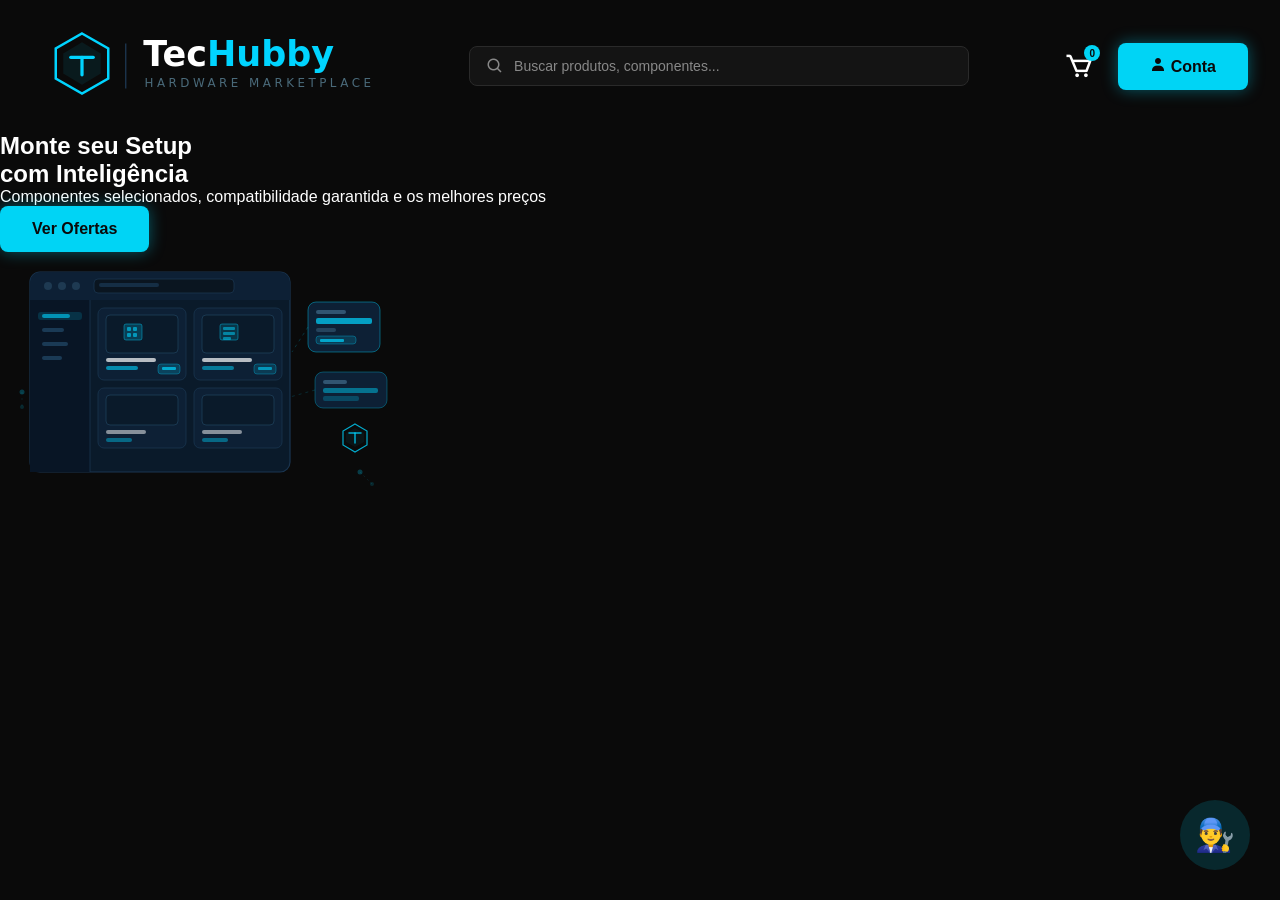
<file: index.html>
<!DOCTYPE html>
<html lang="pt-br">
<head>
    <meta charset="UTF-8">
    <meta name="viewport" content="width=device-width, initial-scale=1.0">
    <link rel="stylesheet" href="css/EstiloGeral.css">
    <link rel="shortcut icon" href="imagens/favicon.svg" type="image/x-icon">
    <link href='https://unpkg.com/boxicons@2.1.4/css/boxicons.min.css'rel='stylesheet'> 
    <title>TecHub</title>
</head>
<body>
    <header class="nav_bar">
        <nav class="logo">
            <a href="/index.html">
                <img src="imagens/logo.svg" alt="Logo do TecHub">
            </a>
        </nav>

        <nav class="barra_pesquisa">
            <i class='bx bx-search'></i>
            <input type="text" placeholder="Buscar produtos, componentes...">
        </nav>

        <nav>
            <ul class="menu_lateral">
                <li class="menu_item">
                    <a href="" class="nav_icon" aria-label="Carrinho">
                        <i class='bx bx-cart'></i>
                        <span class="cart_badge">0</span>
                    </a>
                </li>
                <li class="menu_item">
                    <a href="paginas/conta.html" class="btn">
                        <i class='bx bxs-user'></i>
                        <span>Conta</span>
                    </a>
                </li>
            </ul>
        </nav>
    </header>
    <section class="hero">
        <div class="hero__inner">
            <div class="hero__content">
                <h1 class="hero__title">Monte seu Setup<br>com <span>Inteligência</span></h1>
                <p class="hero__subtitle">Componentes selecionados, compatibilidade garantida e os melhores preços</p>
                <a href="#ofertas" class="btn">Ver Ofertas</a>
            </div>
            <div class="hero__image">
                <img src="imagens/hero-illustration.svg" alt="hero-illustration" aria-hidden="true" width="400">
            </div>
        </div>
    </section>
    <main></main>
    <footer></footer>
    <a href="paginas/bot.html" class="btn__avatar">
        <div class="index__avatar">👨‍🔧</div>
    </a>
</body>
</html>
</file>
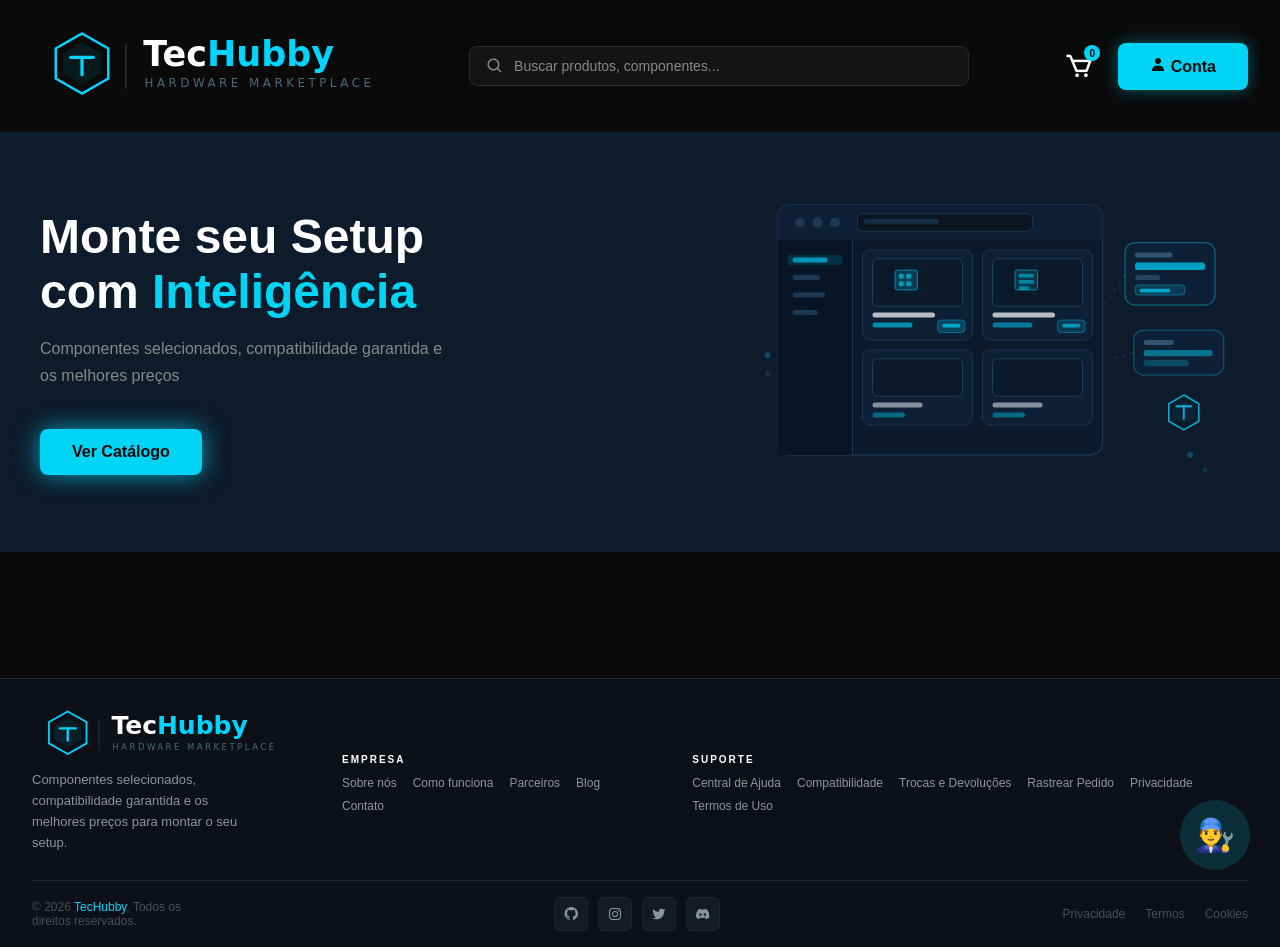
<file: paginas/index.html>
<!DOCTYPE html>
<html lang="pt-br">
<head>
    <meta charset="UTF-8">
    <meta name="viewport" content="width=device-width, initial-scale=1.0">
    <link rel="stylesheet" href="../css/EstiloGeral.css">
    <link rel="stylesheet" href="../css/EstiloIndex.css">
    <link rel="shortcut icon" href="../imagens/favicon.svg" type="image/x-icon">
    <link href='https://unpkg.com/boxicons@2.1.4/css/boxicons.min.css'rel='stylesheet'> 
    <title>TecHub</title>
</head>
<body>
    <div id="header"></div>
    <section class="hero">
        <div class="hero__inner">
            <div class="hero__content">
                <h1 class="hero__title">Monte seu Setup<br>com <span>Inteligência</span></h1>
                <p class="hero__subtitle">Componentes selecionados, compatibilidade garantida e os melhores preços</p>
                <!-- <a href="../php/redirect_catalogo.php" style="background-color: rgb(255, 123, 0);" class="btn">BAIXAR</a> -->
                <a href="catalogo.html" class="btn" >Ver Catálogo</a>
            </div>
            <div class="hero__image">
                <img src="../imagens/hero-illustration.svg" alt="hero-illustration" aria-hidden="true" width="400">
            </div>
        </div>
    </section>
    <main>
    </main>
    <br>
    <br>
    <br>
    <br>
    <br>
    <br>
    <br>
    <footer class="th-footer">
        <div class="th-footer-inner">
            <div class="th-footer-main">
                <div>
                    <div class="th-brand">
                        <img src="../imagens/logo.svg" alt="TecHubby Logo" class="th-brand-logo">
                    </div>

                    <p class="th-brand-desc">Componentes selecionados, compatibilidade garantida e os melhores preços para montar o seu setup.</p>
                </div>
                
                <div class="th-links-horizontal">
                    <div class="th-col">
                        <p class="th-col-title">Empresa</p>
                        <div class="th-col-links-row">
                            <a href="#">Sobre nós</a>
                            <a href="#">Como funciona</a>
                            <a href="#">Parceiros</a>
                            <a href="#">Blog</a>
                            <a href="#">Contato</a>
                        </div>
                    </div>
                    <div class="th-col">
                        <p class="th-col-title">Suporte</p>
                        <div class="th-col-links-row">
                            <a href="#">Central de Ajuda</a>
                            <a href="#">Compatibilidade</a>
                            <a href="#">Trocas e Devoluções</a>
                            <a href="#">Rastrear Pedido</a>
                            <a href="#">Privacidade</a>
                            <a href="#">Termos de Uso</a>
                        </div>
                    </div>
                </div>
            </div>
            <div class="th-bottom">
                <p class="th-bottom-left">© 2026 <span>TecHubby</span>. Todos os direitos reservados.</p>

                <div class="th-socials">
                    <a href="#" class="th-social-btn" aria-label="GitHub"><i class="bx bxl-github"></i></a>
                    <a href="#" class="th-social-btn" aria-label="Instagram"><i class="bx bxl-instagram"></i></a>
                    <a href="#" class="th-social-btn" aria-label="Twitter"><i class="bx bxl-twitter"></i></a>
                    <a href="#" class="th-social-btn" aria-label="Discord"><i class="bx bxl-discord-alt"></i></a>
                </div>
                
                <div class="th-bottom-right">
                    <a href="#">Privacidade</a>
                    <a href="#">Termos</a>
                    <a href="#">Cookies</a>
                </div>
            </div>
        </div>
    </footer>

    <a href="bot.html" class="btn__avatar">
        <div class="index__avatar">👨‍🔧</div>
    </a>

    <script src="/js/header.js"></script>
</body>
</html>
</file>
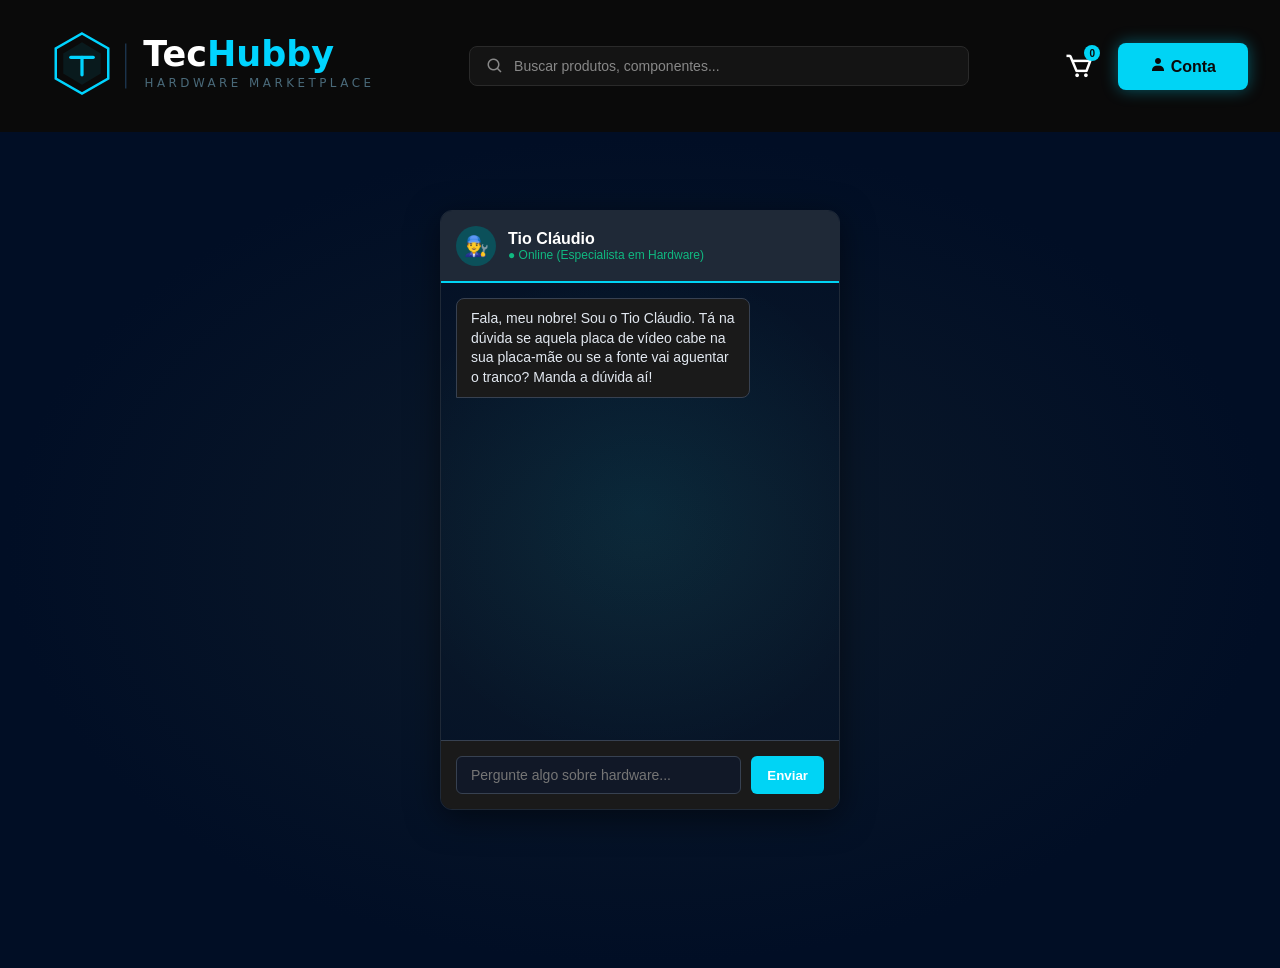
<file: paginas/bot.html>
<!DOCTYPE html>
<html lang="pt-br">
<head>
    <meta charset="UTF-8">
    <meta name="viewport" content="width=device-width, initial-scale=1.0">
    <link rel="stylesheet" href="../css/EstiloGeral.css">
    <link rel="stylesheet" href="../css/EstiloBot.css">
    <link rel="shortcut icon" href="../imagens/favicon.svg" type="image/x-icon">
    <link href='https://unpkg.com/boxicons@2.1.4/css/boxicons.min.css'rel='stylesheet'> 
    <title>Tio Cláudio — TecHubby</title>
</head>
<body>
    <div id="header"></div>
    <main class="chat-main">
        <div class="chat-container">
            <div class="chat-header">
                <div class="avatar">👨‍🔧</div>
                <div class="header-info">
                    <h2>Tio Cláudio</h2>
                    <p>● Online (Especialista em Hardware)</p>
                </div>
            </div>
            <div class="chat-messages" id="chat-messages">
                <div class="message bot">
                    Fala, meu nobre! Sou o Tio Cláudio. Tá na dúvida se aquela placa de vídeo cabe na sua placa-mãe ou se a fonte vai aguentar o tranco? Manda a dúvida aí!
                </div>
            </div>
            <div class="chat-input-area">
                <input type="text" id="chat-input" placeholder="Pergunte algo sobre hardware..." autocomplete="off">
                <button id="send-btn" onclick="enviarMensagem()">Enviar</button>
            </div>
        </div>
    </main>

    <script>
        const chatMessages = document.getElementById('chat-messages');
        const chatInput = document.getElementById('chat-input');
        const sendBtn = document.getElementById('send-btn');

        // Escuta o botão 'Enter' no teclado para enviar a mensagem
        chatInput.addEventListener('keypress', function(e) {
            if (e.key === 'Enter') {
                enviarMensagem();
            }
        });

        // Função responsável por gerenciar o fluxo de envio e resposta
        async function enviarMensagem() {
            const messageText = chatInput.value.trim();
            if (!messageText) return;

            // 1. Desabilita o campo e o botão enquanto a IA pensa
            chatInput.disabled = true;
            sendBtn.disabled = true;

            // 2. Adiciona a mensagem do usuário na tela
            appendMessage(messageText, 'user');
            chatInput.value = '';

            // 3. Adiciona um balão temporário de "digitando..."
            const typingBubble = appendMessage('Tio Cláudio está analisando o setup...', 'bot');

            try {
                // 4. Faz a requisição AJAX (Fetch) para o seu microsserviço Python/Gemini
                const response = await fetch('http://localhost:8080/api/tio-claudio/chat', {
                    method: 'POST',
                    headers: {
                        'Content-Type': 'application/json'
                    },
                    body: JSON.stringify({
                        user_id: 1, // ID estático para teste
                        message: messageText,
                        product_id: 1 // ID do produto simulado (ex: uma placa-mãe do seu banco)
                    })
                });

                if (!response.ok) {
                    throw new Error('Erro na resposta do servidor.');
                }

                const data = await response.json();

                // 5. Remove o balão de carregamento e insere a resposta real do Tio Cláudio
                typingBubble.remove();
                appendMessage(data.reply, 'bot');

            } catch (error) {
                console.error(error);
                typingBubble.remove();
                appendMessage('Deu ruim aqui no meu circuito! Tenta mandar de novo, chefe.', 'bot');
            } finally {
                // 6. Reativa os campos para a próxima pergunta
                chatInput.disabled = false;
                sendBtn.disabled = false;
                chatInput.focus();
            }
        }

        // Função auxiliar para renderizar as mensagens na tela
        function appendMessage(text, sender) {
            const messageDiv = document.createElement('div');
            messageDiv.classList.add('message', sender);
            messageDiv.innerText = text;
            chatMessages.appendChild(messageDiv);
            
            // Faz o scroll automático para a última mensagem
            chatMessages.scrollTop = chatMessages.scrollHeight;
            
            return messageDiv;
        }
    </script>
    <script src="/js/header.js"></script>
</body>
</html>
</file>
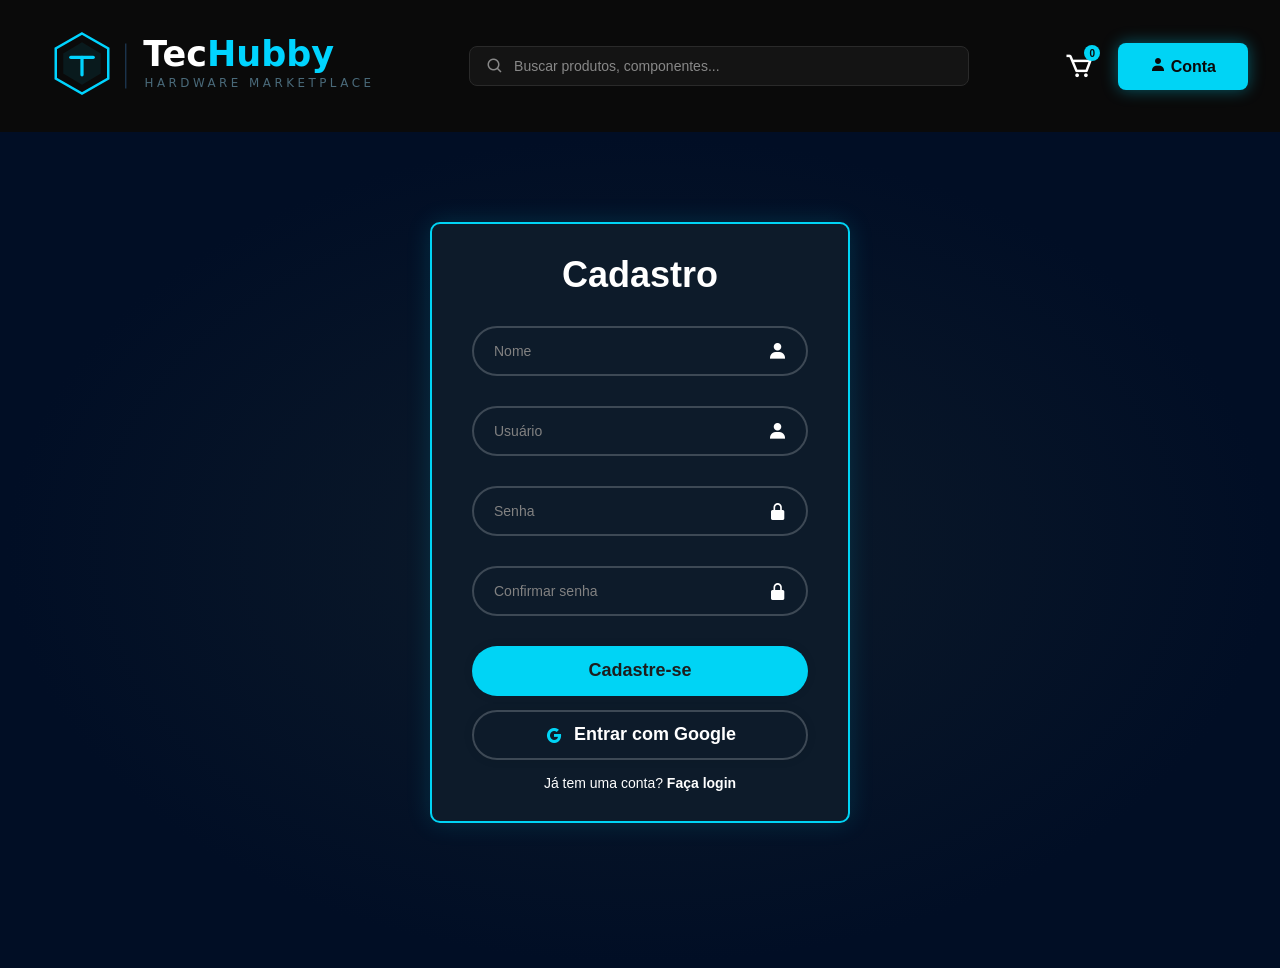
<file: paginas/cadastro.html>
<!DOCTYPE html>
<html lang="pt-br">
<head>
    <meta charset="UTF-8">
    <meta name="viewport" content="width=device-width, initial-scale=1.0">
    <link href='https://unpkg.com/boxicons@2.1.4/css/boxicons.min.css' rel='stylesheet'>
    <link rel="stylesheet" href="../css/EstiloGeral.css">
    <link rel="stylesheet" href="../css/EstiloConta.css">
    <link rel="shortcut icon" href="../imagens/favicon.svg" type="image/x-icon">
    <title>Cadastro — TecHubby</title>
</head>
<body>
    <div id="header"></div>
    <main class="container_geral">
        <form class="container_body" action="../php/cadastro.php" method="post">
            <div class="container">
                <h1>Cadastro</h1>

                <div class="input_box">
                    <input type="text" name="nome" placeholder="Nome" required>
                    <i class="bx bxs-user"></i>
                </div>


                <div class="input_box">
                    <input type="email" name="email" placeholder="Usuário" required>
                    <i class="bx bxs-user"></i>
                </div>

                <div class="input_box">
                    <input type="password" name="senha" placeholder="Senha" required>
                    <i class="bx bxs-lock-alt"></i>
                </div>

                <div class="input_box">
                    <input type="password" name="senha_confirmar" placeholder="Confirmar senha" required>
                    <i class="bx bxs-lock-alt"></i>
                </div>

                <button type="submit" class="btn botao_login">Cadastre-se</button>

                <button type="button" class="btn botao_google" aria-label="Entrar com Google">
                    <i class='bx bxl-google'></i>
                    Entrar com Google
                </button>

                <div class="link_registrar">
                    <p>Já tem uma conta? <a href="conta.html">Faça login</a></p>
                </div>
            </div>
        </form>
    </main>
    <script src="/js/header.js"></script>
</body>
</html>
</file>
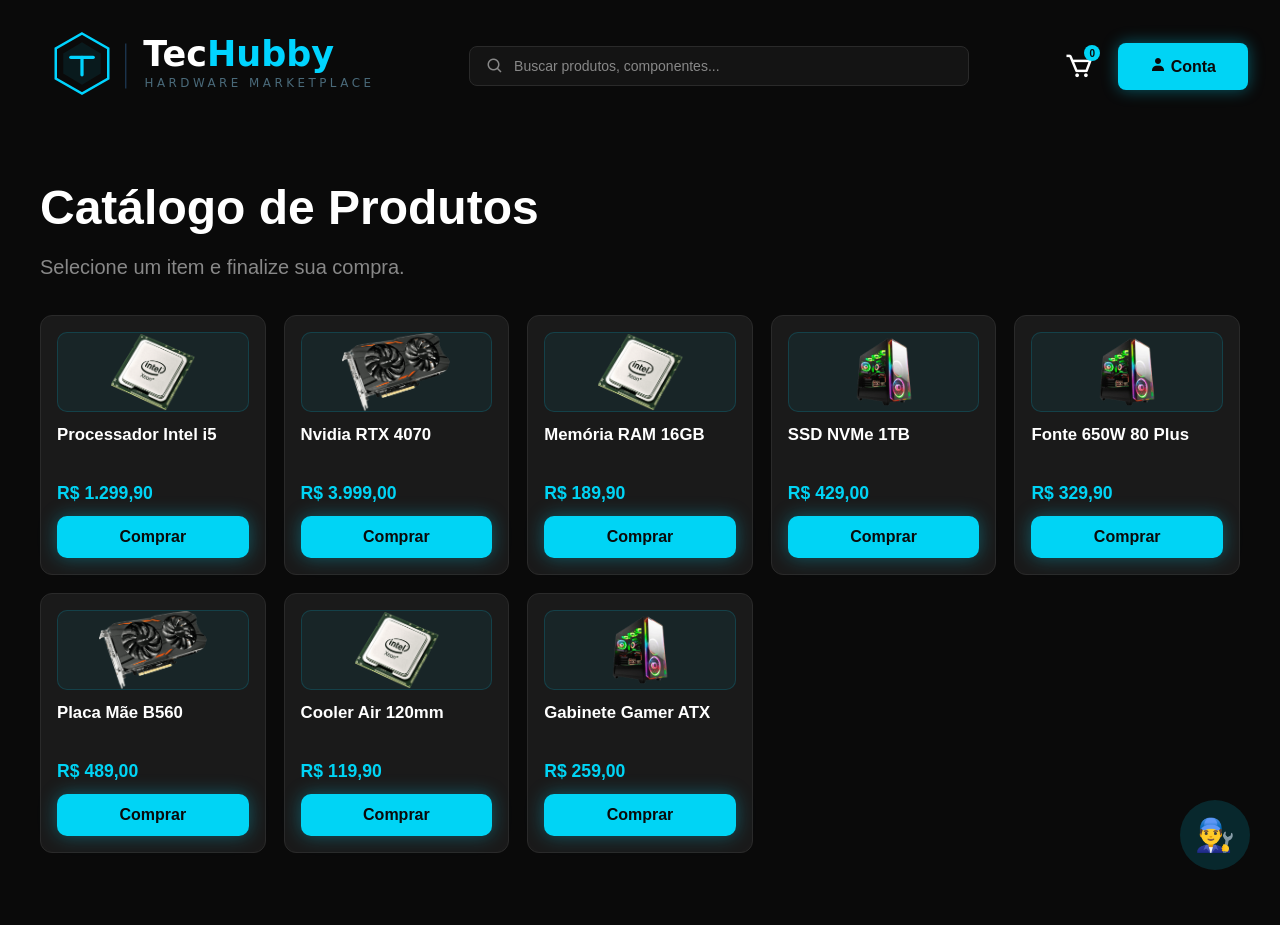
<file: paginas/catalogo.html>
<!DOCTYPE html>
<html lang="pt-br">
<head>
    <meta charset="UTF-8">
    <meta name="viewport" content="width=device-width, initial-scale=1.0">
    <link rel="stylesheet" href="../css/EstiloGeral.css">
    <link rel="stylesheet" href="../css/EstiloCatalogo.css">
    <link rel="shortcut icon" href="../imagens/favicon.svg" type="image/x-icon">
    <link href='https://unpkg.com/boxicons@2.1.4/css/boxicons.min.css'rel='stylesheet'>
    <title>Catálogo — TecHubby</title>
</head>
<body>
    <div id="header"></div>
    <main>
        <section class="produtos" id="ofertas">
            <div class="produtos__header">
                <h2 class="produtos__title">Catálogo de Produtos</h2>
                <p class="produtos__subtitle">Selecione um item e finalize sua compra.</p>
            </div>

            <div class="produtos__grid" aria-label="Catálogo de produtos">
                <article class="produto_card">
                    <div class="produto_card__img">
                        <img src="../imagens/hardware/processador.png" alt="Imagem do produto: Processador Intel i5">
                    </div>
                    <h3 class="produto_card__name">Processador Intel i5</h3>
                    <div class="produto_card__price">R$ 1.299,90</div>
                    <a href="#produto1" class="produto_card__buy btn" role="button">Comprar</a>
                </article>

                <article class="produto_card">
                    <div class="produto_card__img">
                        <img src="../imagens/hardware/placa_de_video.png" alt="Imagem do produto: Nvidia RTX 4070">
                    </div>
                    <h3 class="produto_card__name">Nvidia RTX 4070</h3>
                    <div class="produto_card__price">R$ 3.999,00</div>
                    <a href="#produto2" class="produto_card__buy btn" role="button">Comprar</a>
                </article>

                <article class="produto_card">
                    <div class="produto_card__img">
                        <img src="../imagens/hardware/processador.png" alt="Imagem do produto: Memória RAM 16GB">
                    </div>
                    <h3 class="produto_card__name">Memória RAM 16GB</h3>
                    <div class="produto_card__price">R$ 189,90</div>
                    <a href="#produto3" class="produto_card__buy btn" role="button">Comprar</a>
                </article>

                <article class="produto_card">
                    <div class="produto_card__img">
                        <img src="../imagens/hardware/gabinete.png" alt="Imagem do produto: SSD NVMe 1TB">
                    </div>
                    <h3 class="produto_card__name">SSD NVMe 1TB</h3>
                    <div class="produto_card__price">R$ 429,00</div>
                    <a href="#produto4" class="produto_card__buy btn" role="button">Comprar</a>
                </article>

                <article class="produto_card">
                    <div class="produto_card__img">
                        <img src="../imagens/hardware/gabinete.png" alt="Imagem do produto: Fonte 650W 80 Plus">
                    </div>
                    <h3 class="produto_card__name">Fonte 650W 80 Plus</h3>
                    <div class="produto_card__price">R$ 329,90</div>
                    <a href="#produto5" class="produto_card__buy btn" role="button">Comprar</a>
                </article>

                <article class="produto_card">
                    <div class="produto_card__img">
                        <img src="../imagens/hardware/placa_de_video.png" alt="Imagem do produto: Placa Mãe B560">
                    </div>
                    <h3 class="produto_card__name">Placa Mãe B560</h3>
                    <div class="produto_card__price">R$ 489,00</div>
                    <a href="#produto6" class="produto_card__buy btn" role="button">Comprar</a>
                </article>

                <article class="produto_card">
                    <div class="produto_card__img">
                        <img src="../imagens/hardware/processador.png" alt="Imagem do produto: Cooler Air 120mm">
                    </div>
                    <h3 class="produto_card__name">Cooler Air 120mm</h3>
                    <div class="produto_card__price">R$ 119,90</div>
                    <a href="#produto7" class="produto_card__buy btn" role="button">Comprar</a>
                </article>

                <article class="produto_card">
                    <div class="produto_card__img">
                        <img src="../imagens/hardware/gabinete.png" alt="Imagem do produto: Gabinete Gamer ATX">
                    </div>
                    <h3 class="produto_card__name">Gabinete Gamer ATX</h3>
                    <div class="produto_card__price">R$ 259,00</div>
                    <a href="#produto8" class="produto_card__buy btn" role="button">Comprar</a>
                </article>
            </div>
        </section>
    </main>

    <a href="bot.html" class="btn__avatar">
        <div class="index__avatar">👨‍🔧</div>
    </a>
    <script src="/js/header.js"></script>
</body>
</html>
</file>
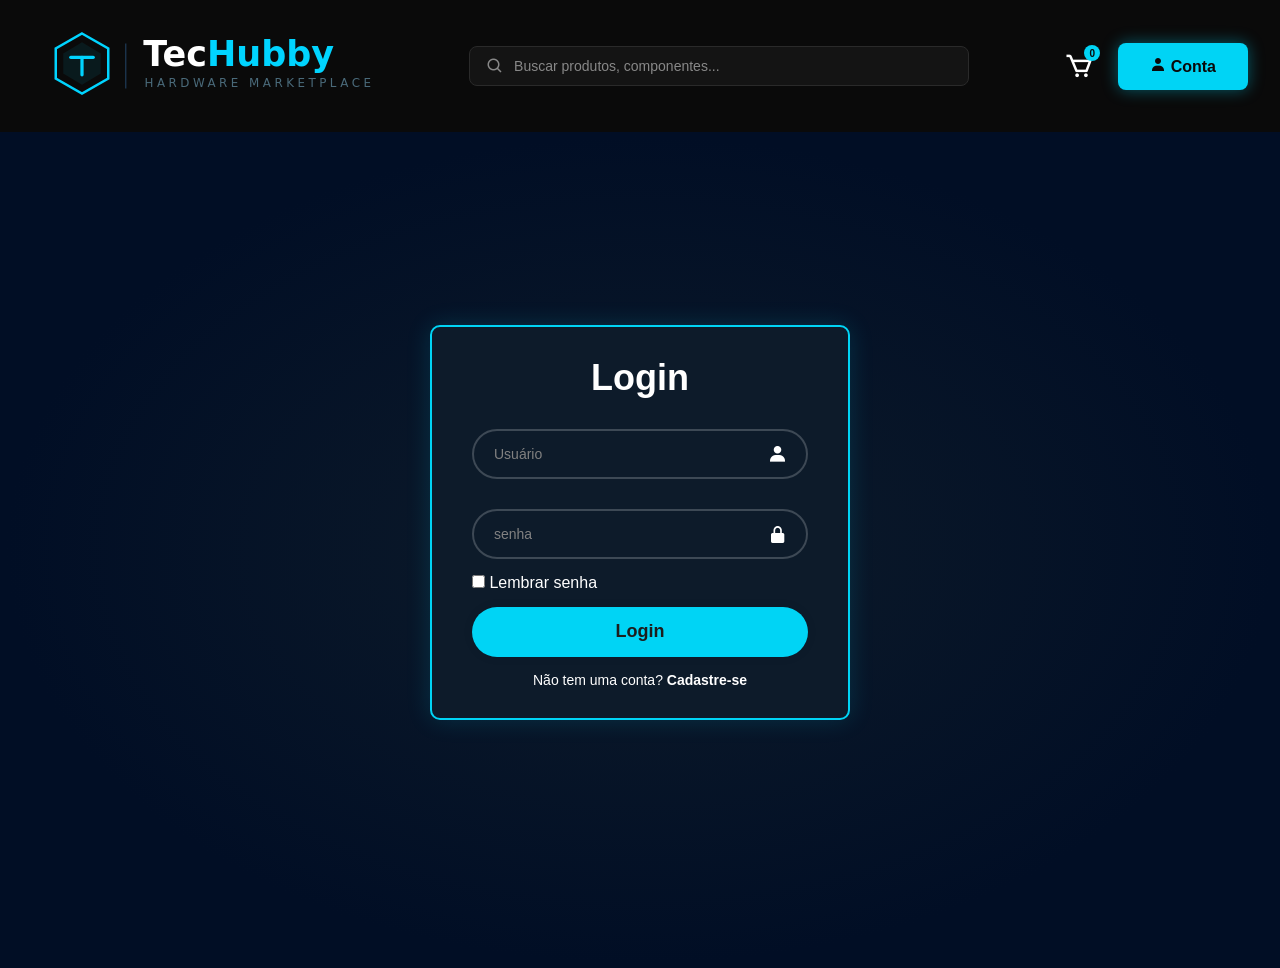
<file: paginas/conta.html>
<!DOCTYPE html>
<html lang="pt-br">
<head>
    <meta charset="UTF-8">
    <meta name="viewport" content="width=device-width, initial-scale=1.0">
    <link href='https://unpkg.com/boxicons@2.1.4/css/boxicons.min.css'rel='stylesheet'> 
    <link rel="stylesheet" href="../css/EstiloGeral.css">
    <link rel="stylesheet" href="../css/EstiloConta.css">
    <link rel="shortcut icon" href="../imagens/favicon.svg" type="image/x-icon">
    <title>Conta — TecHubby</title>
</head>
<body>
    <div id="header"></div>
    <main class="container_geral">
        <form class="container_body" action="../php/login.php" method="post">
            <div class="container">
                <h1>Login</h1>

                <div class="input_box">
                    <input type="email" name="email" placeholder="Usuário" required>
                    <i class="bx bxs-user"></i>
                </div>

                <div class="input_box">
                    <input type="password" name="senha" placeholder="senha" required>
                    <i class="bx bxs-lock-alt"></i>
                </div>

                <div class="lembrar_senha">
                    <label for="">
                        <input type="checkbox">
                        Lembrar senha
                    </label>
                </div>

                <button type="submit" class="btn botao_login">Login</button>

                <div class="link_registrar">
                    <p>Não tem uma conta? <a href="cadastro.html">Cadastre-se</a></p>
                </div>
            </div>
        </form>
    </main>
    <script src="/js/header.js"></script>
</body>
</html>
</file>
<file: css/EstiloGeral.css>
:root {
/* BACKGROUNDS */
--bg-primary:#0a0a0a;   /* fundo geral da página */
--bg-card:#1a1a1a;   /* fundo dos cards de produto */
--bg-hero:#0d1b2a;   /* azul escuro da hero section */
--bg-navbar:#0a0a0a;   /* fundo da navbar */
--bg-footer:#0f0f0f;   /* fundo do footer */
--bg-input:#141414;   /* fundo da barra de busca */
--bg-badge:transparent;

/* CORES PRINCIPAIS */

--cyan:#00d4f5;   /* cor de destaque principal */
--cyan-hover:#00bde0;   /* cyan escurecido para hover */
--cyan-glow:rgba(0, 212, 245, 0.15); /* brilho sutil cyan */

--white:#ffffff;   /* textos primários */
--gray-text:#888888;   /* textos secundários */
--gray-light:#b0b0b0;   /* textos terciários / placeholders */
--dark-border:#2a2a2a;   /* bordas de cards e divisores */
--dark-border-hover:#444444; /* borda ao hover nos cards */

/* TIPOGRAFIA */

--font-primary:'Segoe UI', 'Inter', sans-serif;
--fs-base:16px; /* tamanho base para textos */

/* NAV_BAR */

--navbar-height: 64px;

}

*{
    margin: 0;
    padding: 0;
    box-sizing: border-box;
}

html {
    scroll-behavior: smooth;
}

body {
    background-color: var(--bg-primary);
    color: var(--white);
    font-family: var(--font-primary);
    font-size: var(--fs-base);
}

a {
    color: inherit;
    text-decoration: none;
}

img {
    display: block;
    max-width: 100%;
}

button {
    cursor: pointer;
    border: none;
    background: none;
    font-family: var(--font-primary);
}

ul, ol {
    list-style: none;
}

.nav_bar {
    display: grid;
    grid-template-columns: auto 1fr auto;
    align-items: center;
    min-height: 90px;
    height: auto;
    padding: 1rem 2rem;
}

/* Logo */
.logo img {
    width: 350px;
}

/* Barra de pesquisa */
.barra_pesquisa {
    display: flex;
    align-items: center;
    gap: 10px;
    background-color: var(--bg-input);
    border: 1px solid var(--dark-border);
    border-radius: 8px;
    padding: 0 16px;
    height: 40px;
    transition: border-color 0.15s ease;
    width: 100%;
    max-width: 500px;
    justify-self: center;
}


.barra_pesquisa:focus-within {
    border-color: var(--cyan);
}

.barra_pesquisa i {
    font-size: 18px;
    color: var(--gray-text);
    flex-shrink: 0;
}

.barra_pesquisa input {
    background: none;
    border: none;
    outline: none;
    color: var(--white);
    font-size: 14px;
    font-family: var(--font-primary);
    width: 100%;
}

.barra_pesquisa input::placeholder {
    color: var(--gray-text);
}

/* Menu lateral */
.menu_lateral {
    display: flex;
    align-items: center;
    gap: 16px;
    justify-self: end;
}

/* Ícone carrinho */

.nav_icon {
    position: relative;
    display: flex;
    align-items: center;
    justify-content: center;
    font-size: 30px;
    color: var(--white);
    padding: 8px;
    border-radius: 8px;
    transition: color 0.15s ease, background-color 0.15s ease;
}

.nav_icon:hover {
    color: var(--cyan);
    background-color: rgba(0, 212, 245, 0.08);
}

.cart_badge {
    position: absolute;
    top: 2px;
    right: 2px;
    background-color: var(--cyan);
    color: #0a0a0a;
    font-size: 10px;
    font-weight: 700;
    width: 16px;
    height: 16px;
    border-radius: 50%;
    display: flex;
    align-items: center;
    justify-content: center;
}

/* BOTAO */
.btn {
    display: inline-block;
    background-color: var(--cyan);
    color: #0a0a0a;
    font-size: var(--fs-base);
    font-weight: 700;
    padding: 14px 32px;
    border-radius: 8px;
    box-shadow: 0 0 16px rgba(0, 212, 245, 0.4);
    text-decoration: none;
    border: none;
    cursor: pointer;
    font-family: var(--font-primary);
    transition: background-color 0.15s ease, transform 0.15s ease;
    max-width: 100%;
}

.btn:hover {
    background-color: var(--cyan-hover);
    transform: translateY(-2px);
    box-shadow: 0 0 24px rgba(0, 212, 245, 0.6);
}

.btn:active {
    transform: translateY(0);
}

.btn__avatar {
    width: 70px;
    height: 70px;
    background-color: var(--cyan-glow);
    border-radius: 50%;
    display: flex;
    position: fixed;
    bottom: 30px;
    right: 30px;
    justify-content: center;
    align-items: center;
    font-weight: bold;
    font-size: 20px;
}

.btn__avatar:hover {
    background-color: var(--cyan);
    transform: translateY(-2px);
    box-shadow: 0 0 24px rgba(0, 212, 245, 0.6);
}

.btn__avatar:active {
    transform: translateY(0);
}

.index__avatar {
    font-size: 32px;
}
</file>
<file: css/EstiloIndex.css>
/* HERO */
.hero {
    background-color: var(--bg-hero);
    min-height: 420px;
    display: flex;
    align-items: center;
    position: relative;
    overflow: hidden;
}

.hero::before {
    content: '';
    position: absolute;
    top: -80px;
    right: -80px;
    border-radius: 50%;
    background: radial-gradient(circle, rgba(0, 212, 245, 0.08) 0%, transparent 70%);
    pointer-events: none;
}

.hero__inner {
    max-width: 1200px;
    width: 100%;
    margin: 0 auto;
    display: flex;
    align-items: center;
    justify-content: space-between;
    gap: 40px;
}

.hero__content {
    flex: 1;
    max-width: 560px;
}

.hero__title {
    font-size: 3rem;
    font-weight: 700;
    line-height: 1.15;
    color: var(--white);
    margin-bottom: 16px;
}

.hero__title span {
    color: var(--cyan);
}

.hero__subtitle {
    font-size: var(--fs-base);
    color: var(--gray-text);
    margin-bottom: 40px;
    line-height: 1.7;
    max-width: 420px;
}

.hero__cta:hover {
    background-color: var(--cyan-hover);
    transform: translateY(-2px);
}

.hero__cta:active {
    transform: translateY(0);
}

.hero__image {
    flex-shrink: 0;
}

.hero__image img {
    width: 500px;
    height: auto;
}

.hero__inner .btn {
    box-shadow: 0 0 24px rgba(0, 212, 245, 0.7);
}

.hero__inner .btn:hover {
    box-shadow: 0 0 36px rgba(0, 212, 245, 0.9);
}

/* FOOTER */

.th-footer {
    background: #0d1117;
    color: #c9d1d9;
    font-family: 'Segoe UI', sans-serif;
    padding: 20px 0 0 0;
    border-top: 1px solid #1e2d3d;
    width: 100%;
    box-sizing: border-box;
}
.th-footer-inner {
    max-width: 100%;
    margin: 0 auto;
    padding: 0 32px;
}
.th-footer-main {
    display: flex;
    align-items: center;
    justify-content: space-between;
    gap: 40px;
    margin-bottom: 10px;
}

.th-brand-logo {
    width: 250px;
}

.th-brand-sub { 
    font-size: 9px; 
    letter-spacing: 3px; 
    color: #8b949e; 
    margin-top: -2px; 
}

.th-brand-desc { 
    font-size: 13px; 
    color: #8b949e; 
    line-height: 1.6; 
    margin-bottom: 16px; 
    max-width: 220px; 
}

.th-socials { 
    display: flex; 
    width: 100%;
    gap: 10px; 
    justify-content: center;
}

.th-social-btn {
    width: 34px;
    height: 34px;
    border-radius: 6px; border: 1px solid #21262d;
    background: #161b22;
    display: flex; align-items: center; justify-content: center;
    color: #8b949e; font-size: 16px; text-decoration: none;
}
.th-social-btn:hover { border-color: #00d4ff; color: #00d4ff; }

.th-links-horizontal {
    display: flex;
    flex: 1;
    gap: 60px;
    justify-content: center;
    align-items: flex-start;
    margin: 20px;
}

.th-col {
    display: flex; 
    flex-direction: column;
}

.th-col-title {
    font-size: 10px; font-weight: 600;
    letter-spacing: 2px; color: #fff;
    text-transform: uppercase; margin-bottom: 10px;
}
.th-col-links-row { 
    display: flex; flex-wrap: wrap; gap: 6px 0; 
}
.th-col-links-row a {
    font-size: 12px; color: #8b949e;
    text-decoration: none; padding-right: 16px; line-height: 1.4;
}
.th-col-links-row a:hover { 
    color: #00d4ff;
}

.th-bottom {
    border-top: 1px solid #21262d; padding: 16px 0;
    display: flex; align-items: center; justify-content: space-between;
}
.th-bottom-left { 
    font-size: 12px; 
    color: #484f58; 
}
.th-bottom-left span { 
    color: #00d4ff; 
}
.th-bottom-right { 
    display: flex;
    gap: 20px; 
}
.th-bottom-right a { 
    font-size: 12px; 
    color: #484f58; 
    text-decoration: none; 
}
.th-bottom-right a:hover { 
    color: #8b949e; 
}

/* Responsivo */
@media (max-width: 768px) {
    .th-footer-main { flex-direction: column; }
    .th-bottom { flex-direction: column; gap: 12px; }
}
</file>
<file: css/EstiloBot.css>
.chat-main {
    display: flex;
    justify-content: center;
    align-items: center;
    min-height: calc(100vh - var(--navbar-height));
    padding: 0px 16px 80px 16px;
    background: radial-gradient(ellipse at center, #0d1b2a 0%, #010e25 70%);
}

/* Container do Chat */
.chat-container {
    width: 100%;
    max-width: 400px;
    height: 600px;
    max-height: calc(100vh - var(--navbar-height) - 48px);
    background: radial-gradient(circle, rgba(0, 212, 245, 0.08) 0%, transparent 70%);
    border: 1px solid #1f2937;
    border-radius: 12px;
    display: flex;
    flex-direction: column;
    overflow: hidden;
    box-shadow: 0 8px 32px rgba(0, 0, 0, 0.5);
}

/* Cabeçalho */
.chat-header {
    background-color: #1f2937;
    padding: 15px;
    display: flex;
    align-items: center;
    gap: 12px;
    border-bottom: 2px solid var(--cyan); 
}

.avatar {
    width: 40px;
    height: 40px;
    background-color: #0b505a;
    border-radius: 50%;
    display: flex;
    justify-content: center;
    align-items: center;
    font-weight: bold;
    font-size: 20px;
}

.header-info h2 {
    font-size: 16px;
    color: #fff;
}

.header-info p {
    font-size: 12px;
    color: #10b981; /* Verde online */
}

/* Área de Mensagens */
.chat-messages {
    flex: 1;
    padding: 15px;
    overflow-y: auto;
    display: flex;
    flex-direction: column;
    gap: 12px;
}

.message {
    max-width: 80%;
    padding: 10px 14px;
    border-radius: 8px;
    font-size: 14px;
    line-height: 1.4;
}

.message.user {
    background-color: var(--cyan);
    color: #fff;
    align-self: flex-end;
    border-bottom-right-radius: 0;
}

.message.bot {
    background-color: var(--bg-card);
    color: #e2e8f0;
    align-self: flex-start;
    border-bottom-left-radius: 0;
    border: 1px solid #374151;
}

/* Área de Input/Envio */
.chat-input-area {
    padding: 15px;
    background-color: var(--bg-card);
    display: flex;
    gap: 10px;
    border-top: 1px solid #374151;
}

.chat-input-area input {
    flex: 1;
    background-color: #111827;
    border: 1px solid #374151;
    padding: 10px 14px;
    border-radius: 6px;
    color: #fff;
    font-size: 14px;
    outline: none;
}

.chat-input-area input:focus {
    border-color: var(--cyan);
}

.chat-input-area button {
    background-color: var(--cyan);
    color: white;
    border: none;
    padding: 10px 16px;
    border-radius: 6px;
    cursor: pointer;
    font-weight: bold;
    transition: background 0.2s;
}

.chat-input-area button:hover {
    background-color: var(--cyan-hover);
}

.chat-input-area button:disabled {
    background-color: var(--cyan-hover);
    cursor: not-allowed;
}
</file>
<file: css/EstiloConta.css>
.container_geral {
    display: flex;
    justify-content: center;
    align-items: center;
    min-height: calc(100vh - var(--navbar-height));
    padding: 24px 16px 80px 16px;
    background: radial-gradient(ellipse at center, #0d1b2a 0%, #010e25 70%);
}

.container_body{
    display: flex;
    justify-content: center;
    align-items: center;
    min-height: 80vh;    
}

.container {
    width: 420px;
    background-color: var(--bg-hero);
    border: 2px solid var(--cyan);
    border-radius: 10px;
    color: var(--white);
    padding: 30px 40px;
    box-shadow: 0 0 24px rgba(0, 212, 245, 0.15);
    backdrop-filter: blur(150px);
}

.container > h1{
    font-size: 36px;
    text-align: center;
}

.input_box{
    position: relative;
    width: 100%;
    height: 50px;
    margin: 30px 0;
}

.input_box > input{
    width: 100%;
    height: 100%;
    background-color: transparent;
    border: 2px solid rgba(255,255,255, .2);
    outline-color: rgb(0, 140, 255);
    border-radius: 40px;
    color: #fff;
    padding: 20px 40px 20px 20px;
    font-size: 14px;
}

.input_box > input::placeholder{
    color: #818181;
}

.input_box > i{
    position: absolute;
    right: 20px;
    top: 50%;
    transform: translateY(-50%);
    font-size: 20px;
}

.lembrar_senha {
    display: flex;
    margin: -15px 0 15px;
}

.lembrar_senha > label > input{
    accent-color: var(--cyan);
}

.botao_login{
    width: 100%;
    height: 50px;
    background-color: var(--cyan);
    border: none;
    border-radius: 40px;
    cursor: pointer;
    box-shadow: 0px 0px 10px rgba(0,0,0,0.1);
    font-size: 18px;
    color: #1d1d1d;
    font-weight: 600;
}

.botao_login:hover{
    background-color: transparent;
    border: 2px solid rgba(255,255,255, .2);
    color: #fff;
    transition: 0.5s;
}

.link_registrar{
    font-size: 14px;
    text-align: center;
    margin-top: 15px;
}

.link_registrar a {
    font-weight: bold;
    color: white;
}

.link_registrar a:hover{
    text-decoration: underline;
}

.botao_google{
    width: 100%;
    height: 50px;
    margin-top: 14px;
    background-color: transparent;
    border: 2px solid rgba(255,255,255, .2);
    border-radius: 40px;
    cursor: pointer;
    box-shadow: 0px 0px 10px rgba(0,0,0,0.1);
    font-size: 18px;
    color: #fff;
    font-weight: 600;
    display: flex;
    align-items: center;
    justify-content: center;
    gap: 10px;
}

.botao_google i{
    font-size: 20px;
    color: #00d4f5;
}

.botao_google:hover{
    border-color: rgba(0, 212, 245, 0.6);
    box-shadow: 0 0 24px rgba(0, 212, 245, 0.25);
    transition: 0.5s;
}
</file>
<file: css/EstiloCatalogo.css>
/* PRODUTOS (cards) */

.produtos {
    padding: 48px 20px 72px;
}

.produtos__header {
    max-width: 1200px;
    margin: 0 auto 24px;
}

.produtos__title {
    font-size: 3rem;
    margin-bottom: 8px;
}

.produtos__subtitle {
    color: var(--gray-text);
    line-height: 2.4;
    font-size: 1.25rem;
}

.produtos__grid {
    max-width: 1200px;
    margin: 0 auto;
    display: grid;
    grid-template-columns: repeat(auto-fill, minmax(200px, 1fr));
    gap: 18px;
}

.produto_card {
    background-color: var(--bg-card);
    border: 1px solid var(--dark-border);
    border-radius: 12px;
    padding: 16px;
    display: flex;
    flex-direction: column;
    gap: 12px;
    min-height: 260px;
    transition: border-color 0.15s ease, transform 0.15s ease, box-shadow 0.15s ease;
}

.produto_card:hover {
    border-color: var(--dark-border-hover);
    transform: translateY(-3px);
    box-shadow: 0 0 24px rgba(0, 212, 245, 0.12);
}

.produto_card__img {
    background: rgba(0, 212, 245, 0.06);
    border: 1px solid rgba(0, 212, 245, 0.16);
    border-radius: 10px;
    height: 80px;
    display: flex;
    align-items: center;
    justify-content: center;
    overflow: hidden;
}


.produto_card__img img {
    width: 100%;
    height: 100%;
    object-fit: contain;
}

.produto_card__name {
    font-size: 1.05rem;
    line-height: 1.3;
    font-weight: 700;
}

.produto_card__price {
    color: var(--cyan);
    font-weight: 800;
    font-size: 1.1rem;
    margin-top: auto;
}

.produto_card__buy {
    width: 100%;
    text-align: center;
    padding: 12px 16px;
    border-radius: 10px;
}

.produto_card__buy.btn {
    box-shadow: 0 0 18px rgba(0, 212, 245, 0.35);
}

.produto_card__buy.btn:hover {
    box-shadow: 0 0 26px rgba(0, 212, 245, 0.55);
}
</file>
